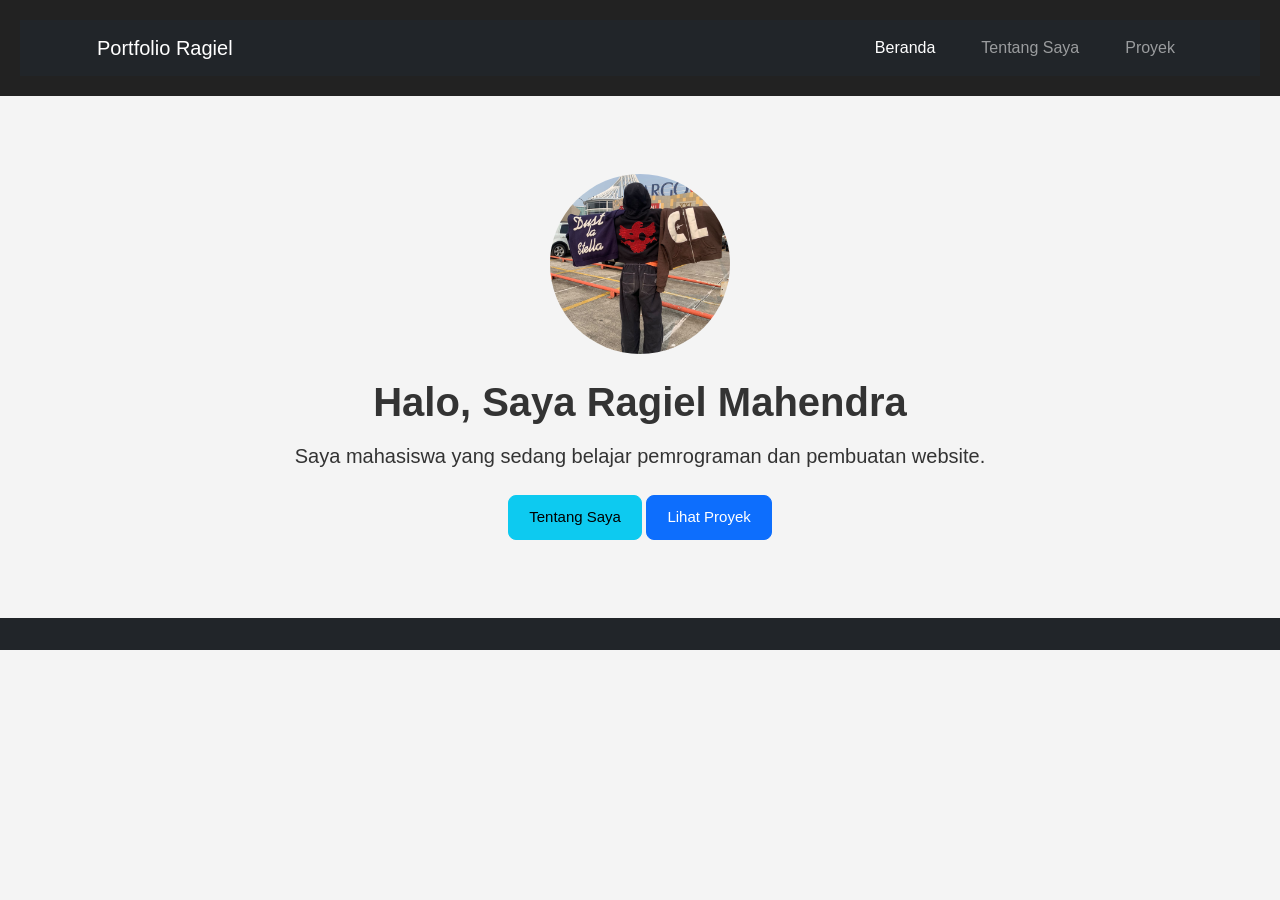
<file: index.html>
<!DOCTYPE html>
<html lang="id">

<head>
    <meta charset="UTF-8">
    <meta name="viewport" content="width=device-width, initial-scale=1.0">

    <title>Portfolio Ragiel Mahendra</title>

    <link
        href="https://cdn.jsdelivr.net/npm/bootstrap@5.3.3/dist/css/bootstrap.min.css"
        rel="stylesheet">

    <link rel="stylesheet" href="style.css">
</head>

<body>

    <header>
        <nav class="navbar navbar-expand-lg navbar-dark bg-dark">
            <div class="container">

                <a class="navbar-brand" href="index.html">
                    Portfolio Ragiel
                </a>

                <button
                    class="navbar-toggler"
                    type="button"
                    data-bs-toggle="collapse"
                    data-bs-target="#menu"
                    aria-controls="menu"
                    aria-expanded="false"
                    aria-label="Buka menu navigasi">
                    <span class="navbar-toggler-icon"></span>
                </button>

                <div class="collapse navbar-collapse" id="menu">
                    <ul class="navbar-nav ms-auto">

                        <li class="nav-item">
                            <a class="nav-link active" href="index.html">
                                Beranda
                            </a>
                        </li>

                        <li class="nav-item">
                            <a class="nav-link" href="about.html">
                                Tentang Saya
                            </a>
                        </li>

                        <li class="nav-item">
                            <a class="nav-link" href="project.html">
                                Proyek
                            </a>
                        </li>

                    </ul>
                </div>

            </div>
        </nav>
    </header>

    <main>
        <section class="container text-center py-5">

            <img
                src="profile.jpg"
                alt="Foto Ragiel Mahendra"
                class="foto-profil mb-4">

            <h1>Halo, Saya Ragiel Mahendra</h1>

            <p class="lead">
                Saya mahasiswa yang sedang belajar pemrograman
                dan pembuatan website.
            </p>

            <a href="about.html" class="btn btn-info mt-2">
                Tentang Saya
            </a>

            <a href="project.html" class="btn btn-primary mt-2">
                Lihat Proyek
            </a>

        </section>
    </main>

    <footer class="bg-dark text-white text-center p-3">
        <p class="mb-0">
        </p>
    </footer>

    <script
        src="https://cdn.jsdelivr.net/npm/bootstrap@5.3.3/dist/js/bootstrap.bundle.min.js">
    </script>

</body>
</html>
</file>
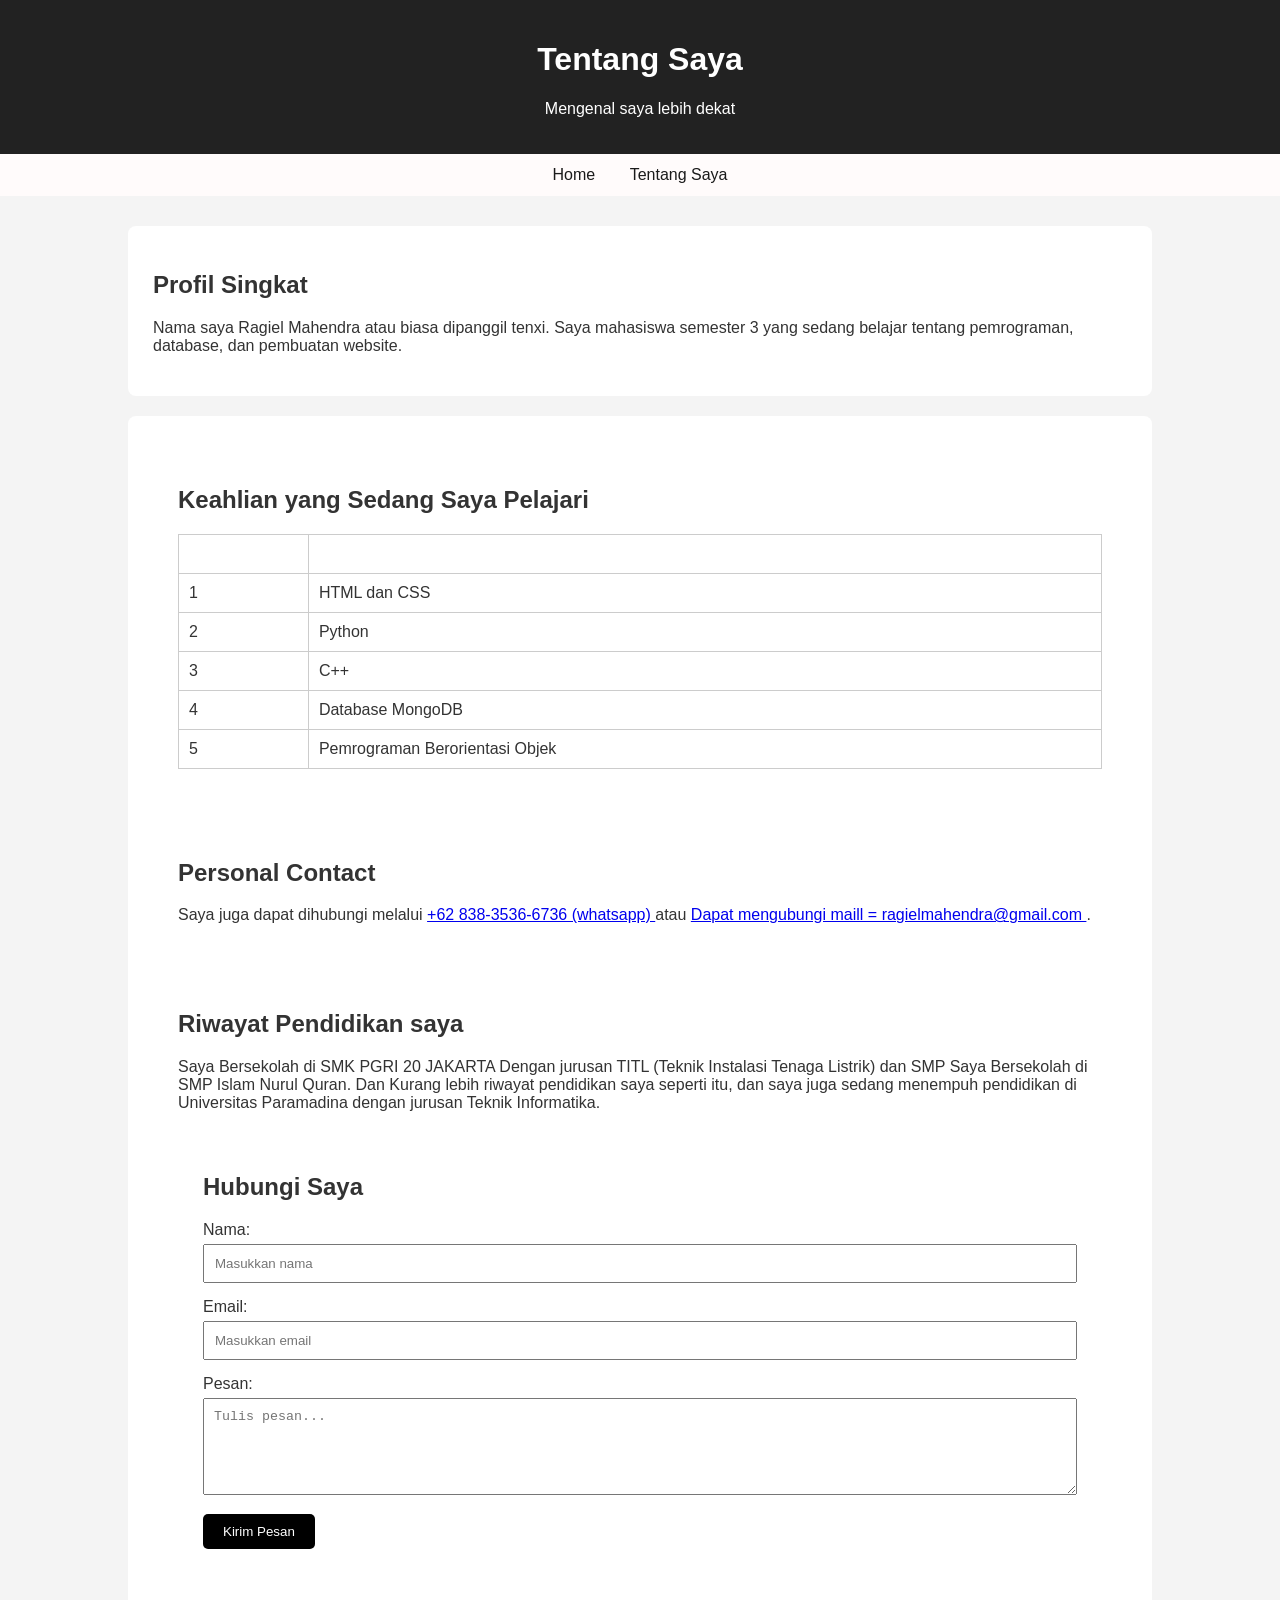
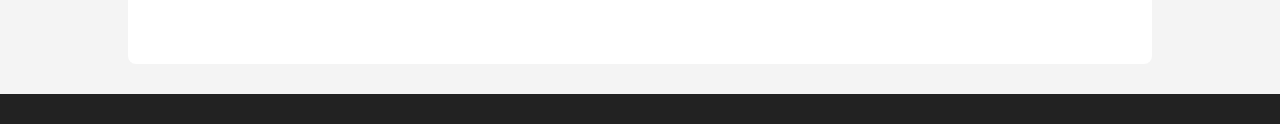
<file: about.html>
<!DOCTYPE html>
<html lang="id">

<head>
    <meta charset="UTF-8">
    <meta name="viewport" content="width=device-width, initial-scale=1.0">

    <title>Tentang Saya</title>

    <link rel="stylesheet" href="style.css">
</head>

<body>

    <header>
        <h1>Tentang Saya</h1>
        <p>Mengenal saya lebih dekat</p>
    </header>

    <nav>
        <a href="index.html">Home</a>
        <a href="about.html">Tentang Saya</a>
    </nav>

    <main>

        <section class="box">

            <h2>Profil Singkat</h2>

            <p>
                Nama saya Ragiel Mahendra atau biasa dipanggil tenxi. Saya mahasiswa semester 3 yang sedang belajar
                tentang pemrograman, database, dan pembuatan website. 
                
            </p>

        </section>

        <section class="box">

         <section class="box">

    <h2>Keahlian yang Sedang Saya Pelajari </h2>

    <table>
        <tr>
            <th>No</th>
            <th>Keahlian</th>
        </tr>

        <tr>
            <td>1</td>
            <td>HTML dan CSS</td>
        </tr>

        <tr>
            <td>2</td>
            <td>Python</td>
        </tr>

        <tr>
            <td>3</td>
            <td>C++</td>
        </tr>

        <tr>
            <td>4</td>
            <td>Database MongoDB</td>
        </tr>

        <tr>
            <td>5</td>
            <td>Pemrograman Berorientasi Objek</td>
        </tr>
    </table>

</section>

        <section class="box">

            <h2>Personal Contact</h2>

            <p>
                Saya juga dapat dihubungi melalui
                <a href="https://wa.me/6283835366736" target="_blank">
                    +62 838-3536-6736 (whatsapp)
                </a>
                atau
                <a href="mailto:ragielmahendra@gmail.com" target="_blank">
                    Dapat mengubungi maill =
                     ragielmahendra@gmail.com
                </a>.
            </p>

            <section class="box">

         </section>


    <h2>Riwayat Pendidikan saya</h2>

    <p>
        Saya Bersekolah di SMK PGRI 20 JAKARTA Dengan jurusan TITL (Teknik Instalasi Tenaga Listrik) dan SMP Saya Bersekolah di 
        SMP Islam Nurul Quran. Dan Kurang lebih riwayat pendidikan saya seperti itu, dan saya juga sedang menempuh pendidikan di Universitas Paramadina dengan jurusan Teknik Informatika.


    </p>
       
     <section class="box">

            <h2>Hubungi Saya</h2>

            <form>

                <label for="nama">Nama:</label>
                <input
                    type="text"
                    id="nama"
                    name="nama"
                    placeholder="Masukkan nama"
                >

                <label for="email">Email:</label>
                <input
                    type="email"
                    id="email"
                    name="email"
                    placeholder="Masukkan email"
                >

                <label for="pesan">Pesan:</label>
                <textarea
                    id="pesan"
                    name="pesan"
                    rows="5"
                    placeholder="Tulis pesan..."
                ></textarea>

                <button type="submit">
                    Kirim Pesan
                </button>

            </form>

        </section>


</section>

    </main>

    <footer>
    </footer>

</body>
</html>
</file>
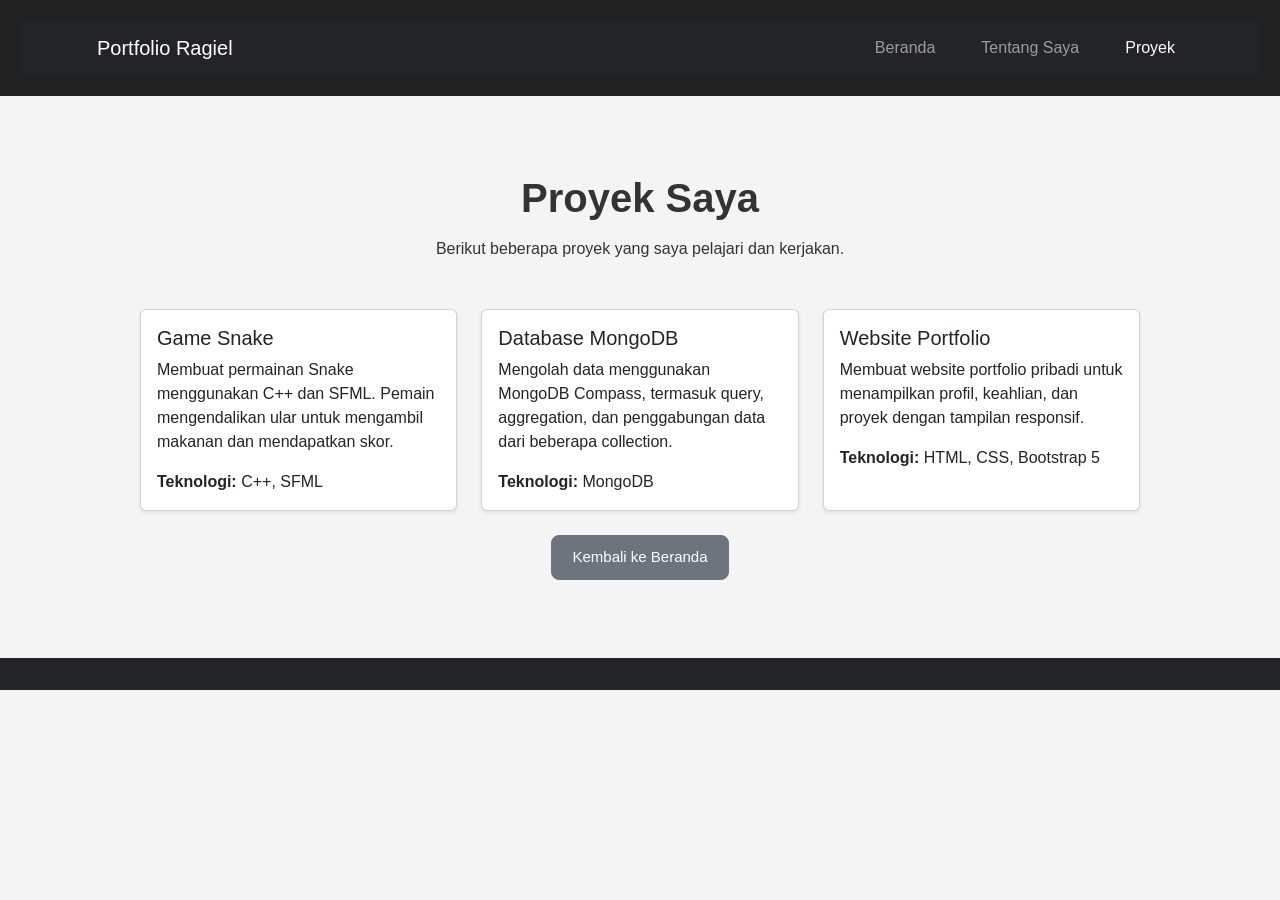
<file: project.html>
<!DOCTYPE html>
<html lang="id">

<head>
    <meta charset="UTF-8">
    <meta name="viewport" content="width=device-width, initial-scale=1.0">

    <title>Proyek - Portfolio Ragiel Mahendra</title>

    <link
        href="https://cdn.jsdelivr.net/npm/bootstrap@5.3.3/dist/css/bootstrap.min.css"
        rel="stylesheet">

    <link rel="stylesheet" href="style.css">
</head>

<body>

    <header>
        <nav class="navbar navbar-expand-lg navbar-dark bg-dark">
            <div class="container">

                <a class="navbar-brand" href="index.html">
                    Portfolio Ragiel
                </a>

                <button
                    class="navbar-toggler"
                    type="button"
                    data-bs-toggle="collapse"
                    data-bs-target="#menu"
                    aria-controls="menu"
                    aria-expanded="false"
                    aria-label="Buka menu navigasi">
                    <span class="navbar-toggler-icon"></span>
                </button>

                <div class="collapse navbar-collapse" id="menu">
                    <ul class="navbar-nav ms-auto">

                        <li class="nav-item">
                            <a class="nav-link" href="index.html">
                                Beranda
                            </a>
                        </li>

                        <li class="nav-item">
                            <a class="nav-link" href="about.html">
                                Tentang Saya
                            </a>
                        </li>

                        <li class="nav-item">
                            <a class="nav-link active" href="project.html">
                                Proyek
                            </a>
                        </li>
                    </ul>
                </div>

            </div>
        </nav>
    </header>

    <main>
        <section class="container py-5">

            <div class="text-center mb-5">
                <h1>Proyek Saya</h1>
                <p>Berikut beberapa proyek yang saya pelajari dan kerjakan.</p>
            </div>

            <div class="row g-4">

                <div class="col-12 col-md-6 col-lg-4">
                    <div class="card h-100 shadow-sm">
                        <div class="card-body">
                            <h2 class="card-title h5">Game Snake</h2>
                            <p class="card-text">
                                Membuat permainan Snake menggunakan C++
                                dan SFML. Pemain mengendalikan ular untuk
                                mengambil makanan dan mendapatkan skor.
                            </p>
                            <p class="mb-0">
                                <strong>Teknologi:</strong> C++, SFML
                            </p>
                        </div>
                    </div>
                </div>

                <div class="col-12 col-md-6 col-lg-4">
                    <div class="card h-100 shadow-sm">
                        <div class="card-body">
                            <h2 class="card-title h5">Database MongoDB</h2>
                            <p class="card-text">
                                Mengolah data menggunakan MongoDB Compass,
                                termasuk query, aggregation, dan penggabungan
                                data dari beberapa collection.
                            </p>
                            <p class="mb-0">
                                <strong>Teknologi:</strong> MongoDB
                            </p>
                        </div>
                    </div>
                </div>

                <div class="col-12 col-md-6 col-lg-4">
                    <div class="card h-100 shadow-sm">
                        <div class="card-body">
                            <h2 class="card-title h5">Website Portfolio</h2>
                            <p class="card-text">
                                Membuat website portfolio pribadi untuk
                                menampilkan profil, keahlian, dan proyek
                                dengan tampilan responsif.
                            </p>
                            <p class="mb-0">
                                <strong>Teknologi:</strong> HTML, CSS, Bootstrap 5
                            </p>
                        </div>
                    </div>
                </div>

            </div>

            <div class="text-center mt-4">
                <a href="index.html" class="btn btn-secondary">
                    Kembali ke Beranda
                </a>
            </div>

        </section>
    </main>

    <footer class="bg-dark text-white text-center p-3">
        <p class="mb-0">
        </p>
    </footer>

    <script
        src="https://cdn.jsdelivr.net/npm/bootstrap@5.3.3/dist/js/bootstrap.bundle.min.js">
    </script>

</body>
</html>
</file>
<file: style.css>
body {
    margin: 0;
    font-family: Arial, sans-serif;
    background-color: #f4f4f4;
    color: #333;
}

header {
    background-color: #222;
    color: white;
    padding: 20px;
    text-align: center;
}

nav {
    background-color: #fffbfb;
    text-align: center;
    padding: 12px;
}

nav a {
    color: rgb(26, 26, 26);
    text-decoration: none;
    margin: 0 15px;
}

nav a:hover {
    color: #ffffff;
}

main {
    width: 80%;
    margin: 30px auto;
}

.box {
    background-color: white;
    padding: 25px;
    margin-bottom: 20px;
    border-radius: 8px;
}

.profile-img {
    width: 180px;
    height: 180px;
    object-fit: cover;
    border-radius: 50%;
    display: block;
    margin: 20px auto;
}

.button {
    display: inline-block;
    background-color: #f1f3f4;
    color: white;
    padding: 10px 18px;
    text-decoration: none;
    border-radius: 5px;
}

.button:hover {
    background-color: #ffffff;
}

/* Tabel */
table {
    width: 100%;
    border-collapse: collapse;
    margin-top: 20px;
}

th, td {
    border: 1px solid #ccc;
    padding: 10px;
    text-align: left;
}

th {
    background-color: #ffffff;
    color: white;
}

input, textarea {
    width: 100%;
    padding: 10px;
    margin-top: 5px;
    margin-bottom: 15px;
    box-sizing: border-box;
}

button {
    background-color: #000000;
    color: white;
    border: none;
    padding: 10px 20px;
    border-radius: 5px;
    cursor: pointer;
}

button:hover {
    background-color: #e5eaea;
}

footer {
    background-color: #222;
    color: white;
    text-align: center;
    padding: 15px;
    margin-top: 30px;
}

.gallery-img {
    width: 300px;
    display: block;
    margin: 20px auto;
    border-radius: 10px;
}

body {
    background-color: #f4f4f4;
    color: #333;
}

.foto-profil {
    width: 220px;
    height: auto;
    border-radius: 12px;
    object-fit: cover;
}

section h1 {
    font-weight: bold;
    margin-bottom: 15px;
}


@media (max-width: 576px) {
    .foto-profil {
        width: 170px;
    }

    section h1 {
        font-size: 28px;
    }
}

.foto-profil {
width: 180px;
height: 180px;
max-width: 100%;
object-fit: cover;
border-radius: 50%;
display: block;
margin: 0 auto 20px;
}

.btn {
font-size: 15px;
padding: 10px 20px;
border-radius: 8px;
}

@media (max-width: 576px) {
.foto-profil {
width: 125px;
height: 125px;
margin-bottom: 15px;
}

.btn {
    font-size: 13px;
    padding: 8px 12px;
}

.container {
    padding-left: 16px;
    padding-right: 16px;
}

}
</file>
